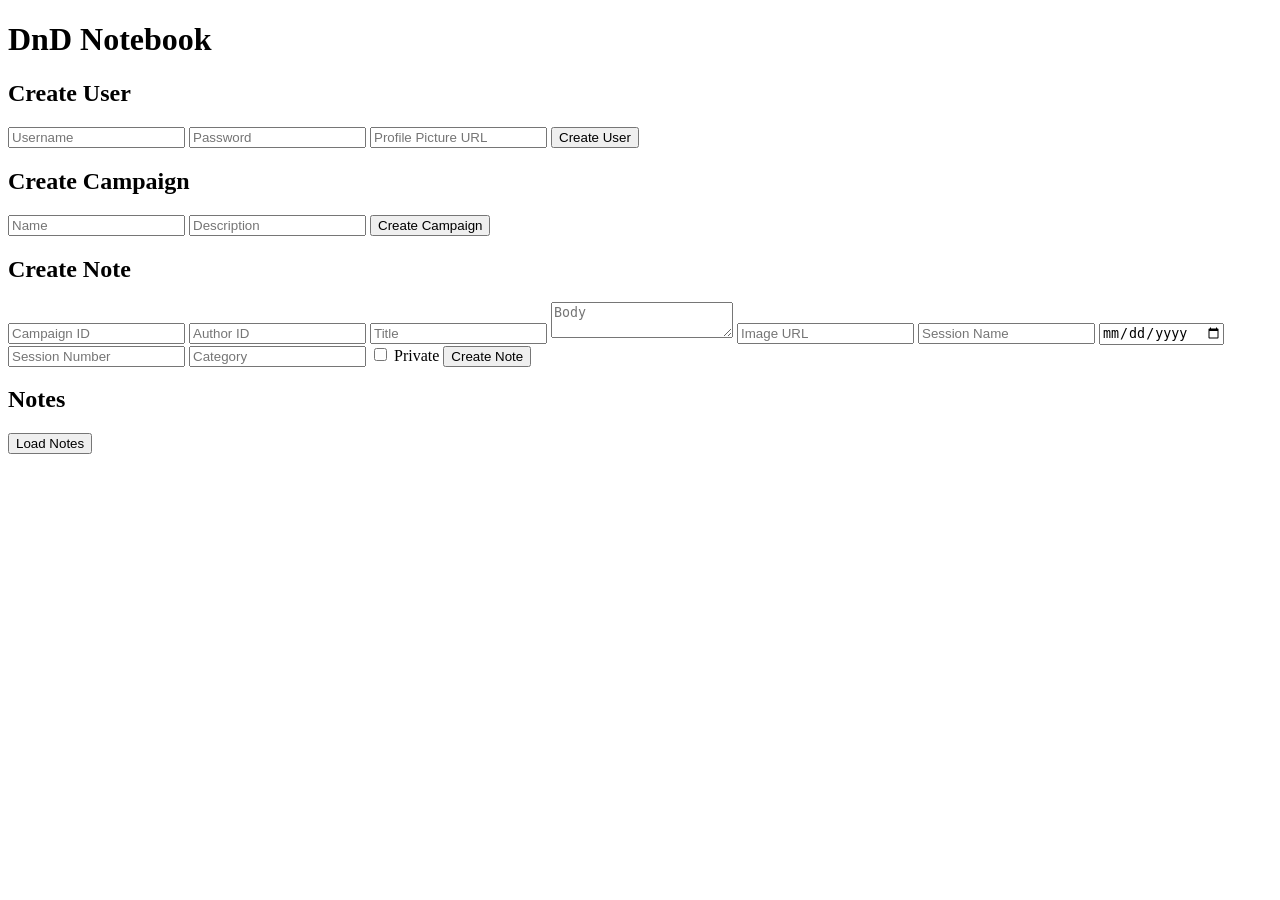
<file: frontend/index.html>
<!DOCTYPE html>
<html lang="en">
<head>
    <meta charset="UTF-8">
    <meta name="viewport" content="width=device-width, initial-scale=1.0">
    <title>DnD Notebook Frontend</title>
</head>
<body>
    <h1>DnD Notebook</h1>

    <section>
        <h2>Create User</h2>
        <input id="user-name" placeholder="Username">
        <input id="user-password" placeholder="Password" type="password">
        <input id="user-picture" placeholder="Profile Picture URL">
        <button id="create-user">Create User</button>
    </section>

    <section>
        <h2>Create Campaign</h2>
        <input id="campaign-name" placeholder="Name">
        <input id="campaign-description" placeholder="Description">
        <button id="create-campaign">Create Campaign</button>
    </section>

    <section>
        <h2>Create Note</h2>
        <input id="note-campaign" placeholder="Campaign ID" type="number">
        <input id="note-author" placeholder="Author ID" type="number">
        <input id="note-title" placeholder="Title">
        <textarea id="note-body" placeholder="Body"></textarea>
        <input id="note-image" placeholder="Image URL">
        <input id="note-session-name" placeholder="Session Name">
        <input id="note-session-date" type="date" placeholder="Session Date">
        <input id="note-session-number" type="number" placeholder="Session Number">
        <input id="note-category" placeholder="Category">
        <label><input id="note-private" type="checkbox"> Private</label>
        <button id="create-note">Create Note</button>
    </section>

    <section>
        <h2>Notes</h2>
        <button id="load-notes">Load Notes</button>
        <ul id="notes-list"></ul>
    </section>

    <pre id="output"></pre>

    <script src="script.js"></script>
</body>
</html>
</file>
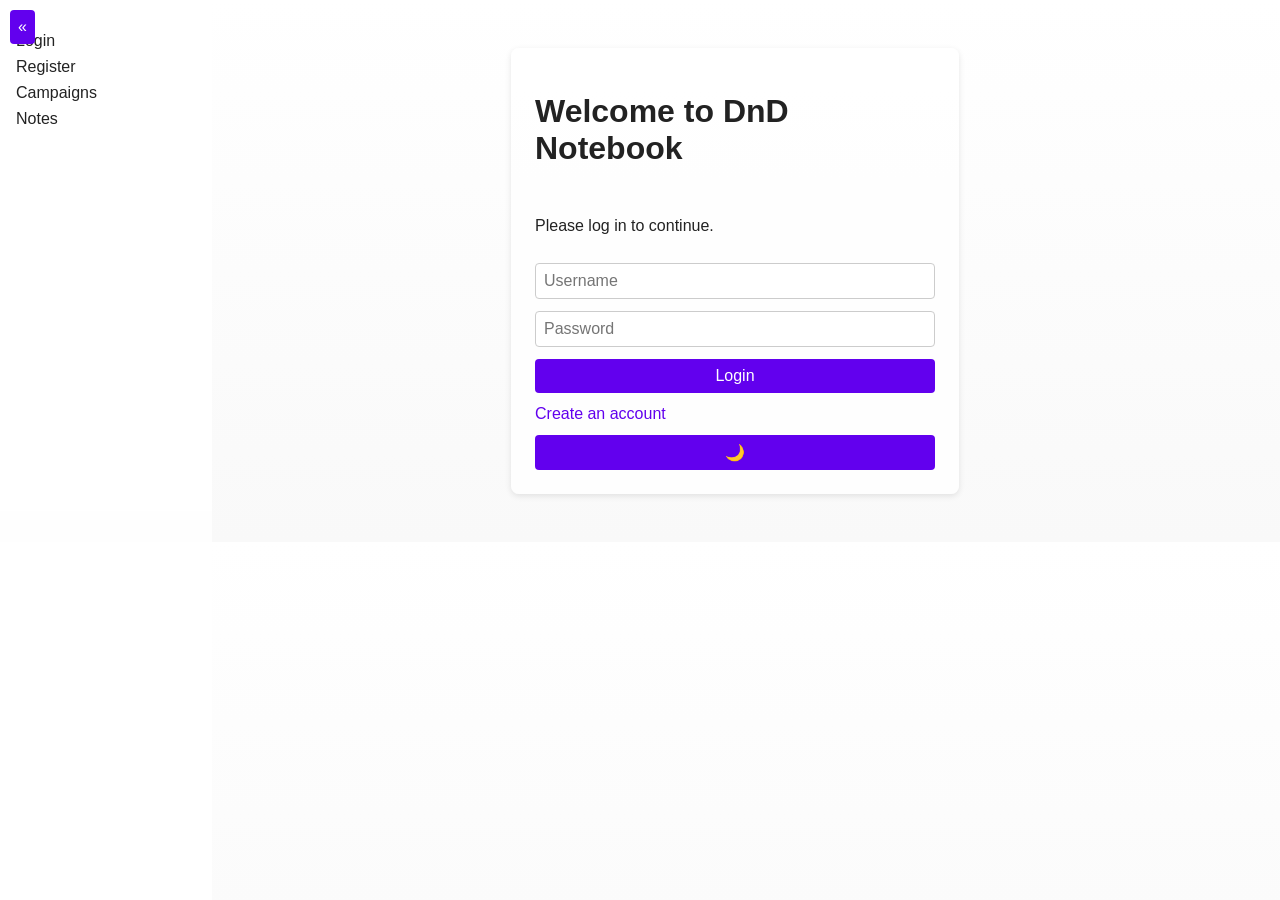
<file: frontend/campaigns.html>
<!DOCTYPE html>
<html lang="en">
<head>
    <meta charset="UTF-8">
    <meta name="viewport" content="width=device-width, initial-scale=1.0">
    <title>Campaigns</title>
    <link rel="stylesheet" href="styles.css">
</head>
<body class="light">
    <script src="nav.js"></script>
    <script src="theme.js"></script>
    <header>
        <h1>Your Campaigns</h1>
        <button id="toggle-theme">🌙</button>
    </header>
    <section>
        <ul id="campaign-list"></ul>
    </section>
    <section>
        <h2>Create Campaign</h2>
        <input id="campaign-name" placeholder="Name">
        <input id="campaign-description" placeholder="Description">
        <button id="create-campaign">Create Campaign</button>
    </section>
    <script src="campaigns.js"></script>
</body>
</html>
</file>
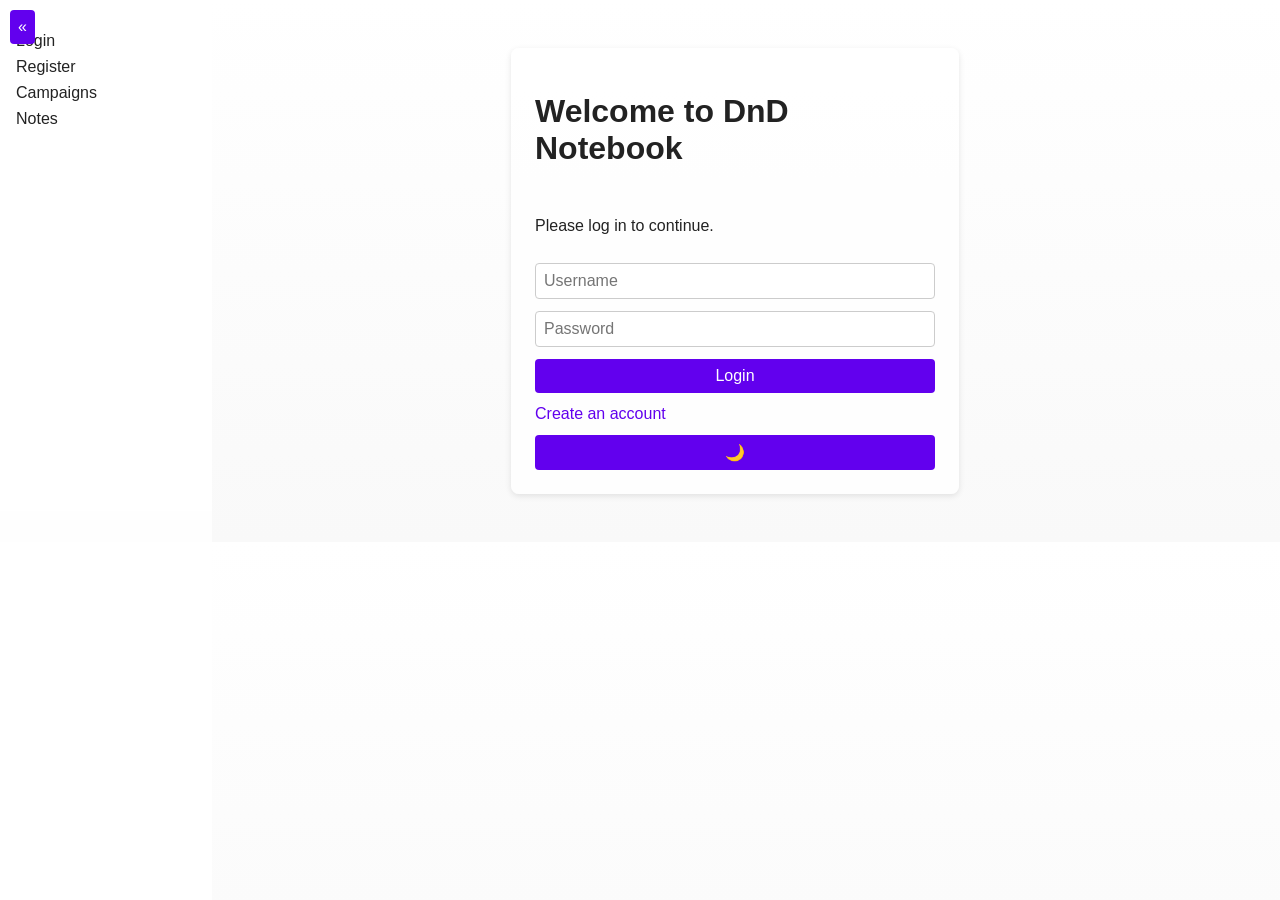
<file: frontend/login.html>
<!DOCTYPE html>
<html lang="en">
<head>
    <meta charset="UTF-8">
    <meta name="viewport" content="width=device-width, initial-scale=1.0">
    <title>DnD Notebook Login</title>
    <link rel="stylesheet" href="styles.css">
</head>
<body class="light">
    <script src="nav.js"></script>
    <script src="theme.js"></script>
    <div class="container">
        <h1>Welcome to DnD Notebook</h1>
        <p>Please log in to continue.</p>
        <input id="login-username" placeholder="Username">
        <input id="login-password" type="password" placeholder="Password">
        <button id="login-button">Login</button>
        <a href="register.html">Create an account</a>
        <button id="toggle-theme" type="button">🌙</button>
    </div>
    <script src="login.js"></script>
</body>
</html>
</file>
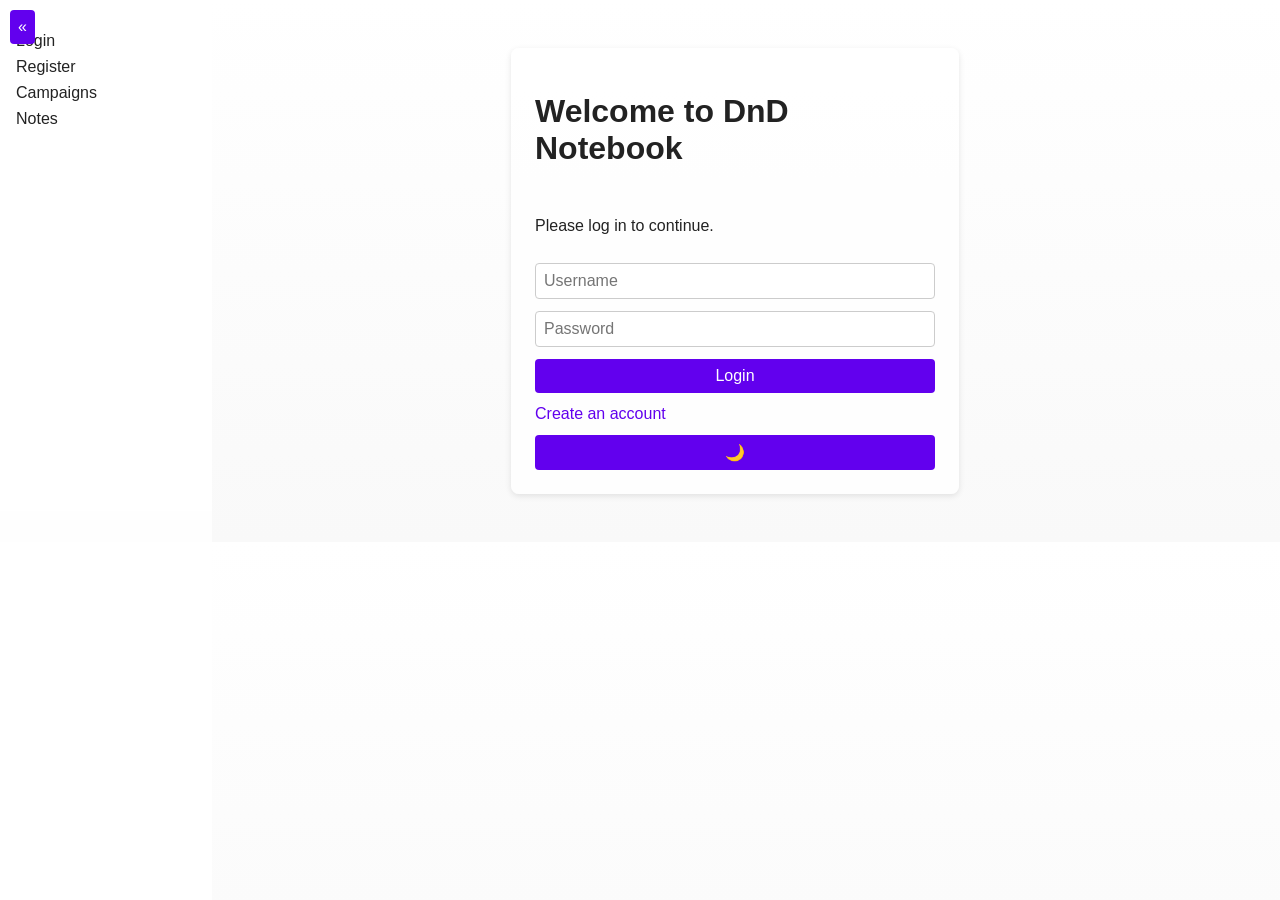
<file: frontend/notes.html>
<!DOCTYPE html>
<html lang="en">
<head>
    <meta charset="UTF-8">
    <meta name="viewport" content="width=device-width, initial-scale=1.0">
    <title>DnD Notebook</title>
    <link rel="stylesheet" href="styles.css">
</head>
<body class="light">
    <script src="nav.js"></script>
    <script src="theme.js"></script>
    <header>
        <h1>DnD Notebook</h1>
        <button id="toggle-theme">🌙</button>
    </header>


    <section>
        <h2>Create Note</h2>
        <input id="note-title" placeholder="Title">
        <textarea id="note-body" placeholder="Body"></textarea>
        <input id="note-image" placeholder="Image URL">
        <input id="note-session-name" placeholder="Session Name">
        <input id="note-session-date" type="date">
        <input id="note-session-number" type="number" placeholder="Session Number">
        <input id="note-category" placeholder="Category">
        <label><input id="note-private" type="checkbox"> Private</label>
        <button id="create-note">Create Note</button>
    </section>

    <section>
        <h2>Notes</h2>
        <button id="load-notes">Load Notes</button>
        <ul id="notes-list"></ul>
    </section>

    <pre id="output"></pre>

    <script src="notes.js"></script>
</body>
</html>
</file>
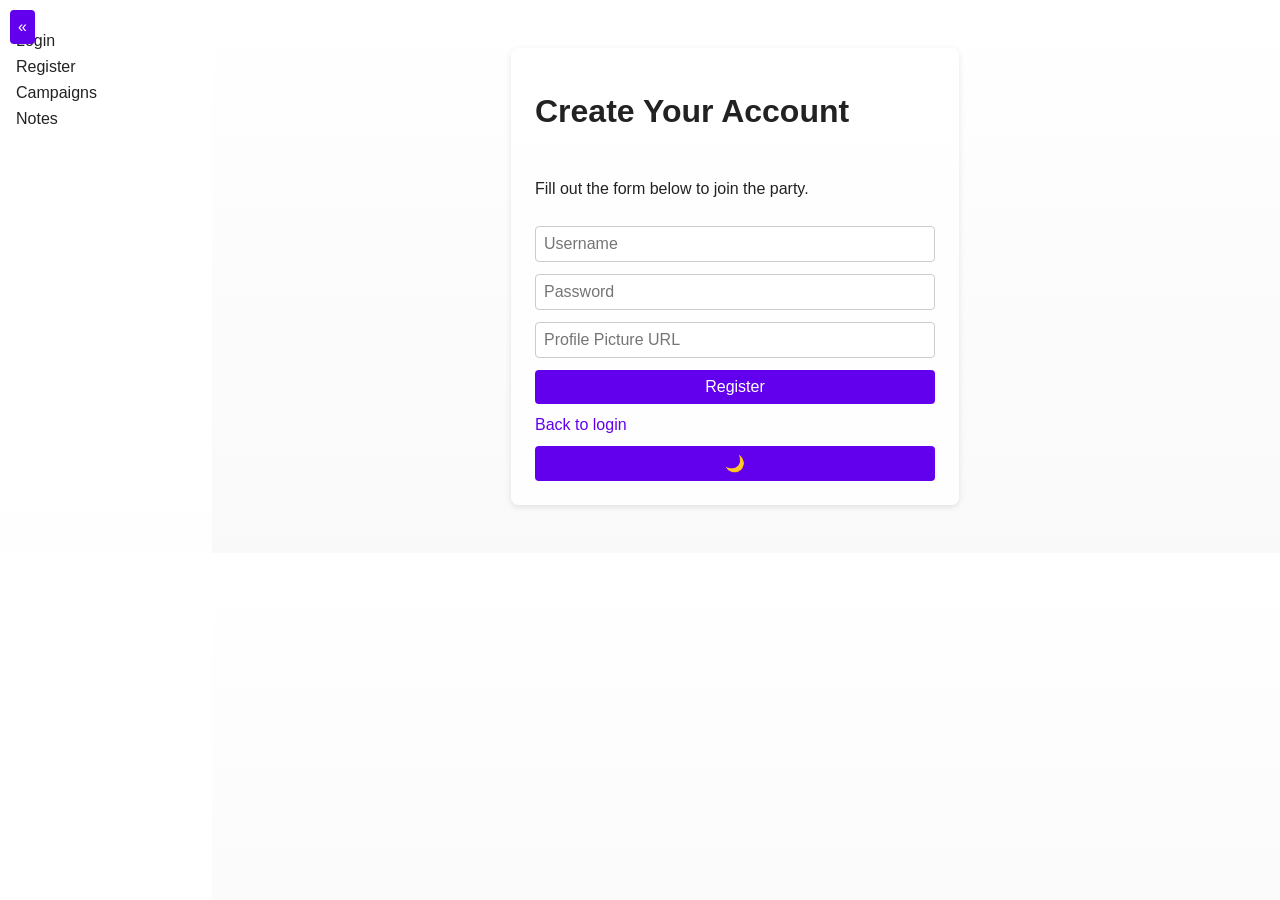
<file: frontend/register.html>
<!DOCTYPE html>
<html lang="en">
<head>
    <meta charset="UTF-8">
    <meta name="viewport" content="width=device-width, initial-scale=1.0">
    <title>Register User</title>
    <link rel="stylesheet" href="styles.css">
</head>
<body class="light">
    <script src="nav.js"></script>
    <script src="theme.js"></script>
    <div class="container">
        <h1>Create Your Account</h1>
        <p>Fill out the form below to join the party.</p>
        <input id="reg-username" placeholder="Username">
        <input id="reg-password" type="password" placeholder="Password">
        <input id="reg-picture" placeholder="Profile Picture URL">
        <button id="register-button">Register</button>
        <a href="login.html">Back to login</a>
        <button id="toggle-theme" type="button">🌙</button>
    </div>
    <script src="register.js"></script>
</body>
</html>
</file>
<file: frontend/styles.css>
:root {
  --bg-color-light: #f9f9f9;
  --text-color-light: #222222;
  --bg-color-dark: #1e1e1e;
  --text-color-dark: #eeeeee;
  --accent-color: #6200ee;
}

body.light {
  background: linear-gradient(to bottom, #ffffff, var(--bg-color-light));
  color: var(--text-color-light);
}

body.dark {
  background: linear-gradient(to bottom, #000000, var(--bg-color-dark));
  color: var(--text-color-dark);
}

body {
  font-family: Arial, sans-serif;
  margin: 0;
  padding: 1rem;
  transition: background-color 0.3s, color 0.3s;
}

header {
  display: flex;
  justify-content: space-between;
  align-items: center;
}

.container {
  max-width: 400px;
  margin: 2rem auto;
  padding: 1.5rem;
  display: flex;
  flex-direction: column;
  gap: 0.75rem;
  background: rgba(255, 255, 255, 0.8);
  border-radius: 8px;
  box-shadow: 0 2px 6px rgba(0, 0, 0, 0.1);
}

body.dark .container {
  background: rgba(0, 0, 0, 0.4);
}

input, textarea, button {
  padding: 0.5rem;
  font-size: 1rem;
  border: 1px solid #ccc;
  border-radius: 4px;
}

button {
  cursor: pointer;
  background-color: var(--accent-color);
  color: #fff;
  border: none;
  border-radius: 4px;
  transition: background-color 0.2s;
}

button:hover {
  background-color: #3700b3;
}

a {
  color: var(--accent-color);
  text-decoration: none;
}

a:hover {
  text-decoration: underline;
}



.nav {
  position: fixed;
  top: 0;
  left: 0;
  bottom: 0;
  width: 180px;
  padding: 1rem;
  overflow-y: auto;
  background: rgba(255, 255, 255, 0.9);
  transition: transform 0.3s;
}

.nav.collapsed {
  transform: translateX(-100%);
}

body.dark .nav {
  background: rgba(0, 0, 0, 0.6);
}

body.with-nav {
  margin-left: 190px;
  transition: margin-left 0.3s;
}

body.nav-collapsed {
  margin-left: 0;
}

.nav-toggle {
  position: fixed;
  top: 10px;
  left: 10px;
  z-index: 1000;
  background-color: var(--accent-color);
  color: #fff;
  border: none;
  border-radius: 4px;
  padding: 0.5rem;
  cursor: pointer;
}


.nav ul {
  list-style: none;
  padding: 0;
}

.nav li {
  margin: 0.5rem 0;
}

.nav a {
  color: inherit;
}
</file>
